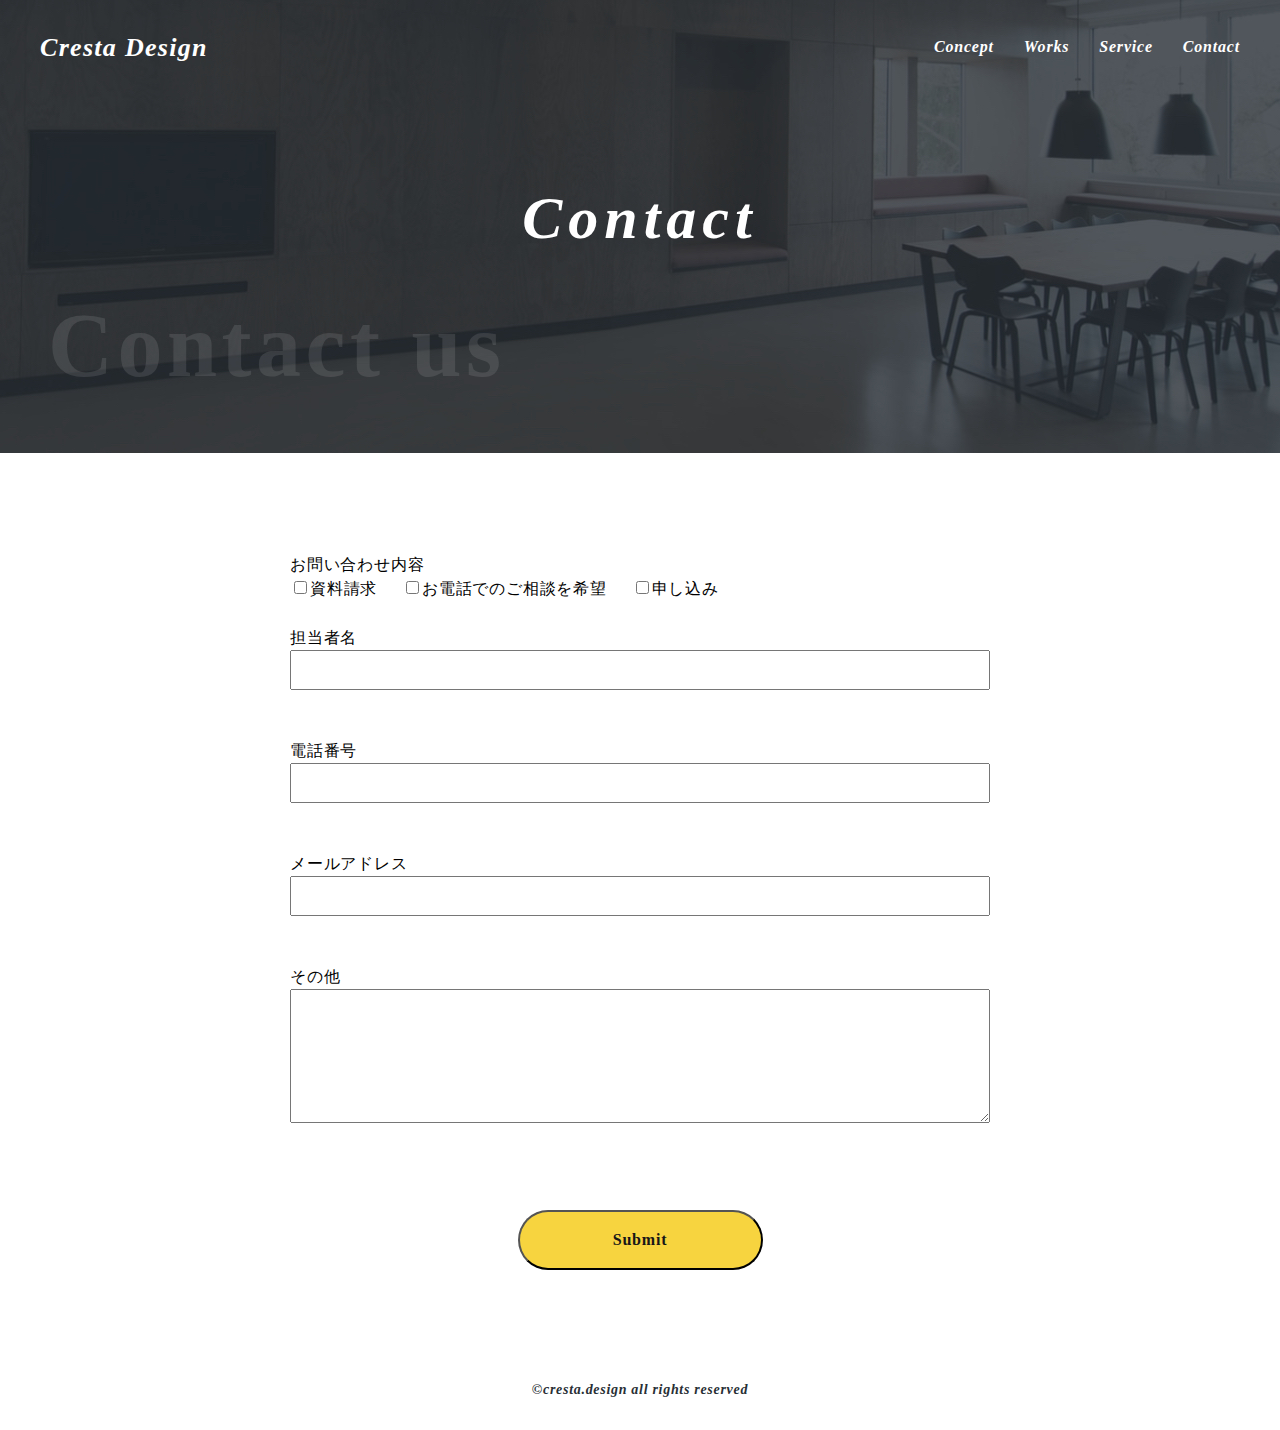
<file: contact/contact.html>
<!DOCTYPE html>
<html lang="ja">

<head>
    <meta charset="UTF-8">
    <meta name="viewport" content="width=device-width, initial-scale=1.0">
    <link href=“https://fonts.googleapis.com/css?family=Noto+Serif|Noto+Serif+JP&display=swap” rel=“stylesheet”>
    <link rel="stylesheet" href="../css/style.css">
    <script src="https://ajax.googleapis.com/ajax/libs/jquery/3.5.1/jquery.min.js"></script>
    <script type=”text/javascript” src="../js/script.js"></script>
    <title>Cresta Design お問い合わせ</title>
</head>

<body>
    <header class="l-header">
        <div class="c-hamburger">
            <span></span>
            <span></span>
            <span></span>
        </div>
        <div class="p-header">
            <div class="u-margin">
                <div class="p-header__logo">
                    <a href="../#">
                        <h1>Cresta Design</h1>
                    </a>
                    <div class="p-header__logo__menu">
                        <ul>
                            <li><a href="../index.html#concept">Concept</a></li>
                            <li><a href="../index.html#works">Works</a></li>
                            <li><a href="../index.html#service">Service</a></li>
                            <li><a href="#">Contact</a></li>
                        </ul>
                    </div>
                </div>
            </div>
        </div>
    </header>
    <section class="p-hamburger">
        <div class="u-margin">
            <ul class="p-hamburger__menu">
                <li><a href="../index.html#concept">Concept</a></li>
                <li><a href="../index.html#works">Works</a></li>
                <li><a href="../index.html#service">Service</a></li>
                <li><a href="#">Contact</a></li>
            </ul>
        </div>
    </section>
    <section id="contact">
        <div class="p-contact__page">
            <div class="u-margin">
                <div class="p-contact__page__top">
                    <div class="c-top-ttl__contact">
                        <h3>Contact</h3>
                    </div>
                    <div class="c-bottom-ttl__contact">
                        <h2>Contact us</h2>
                    </div>
                </div>
            </div>
        </div>
        <div class="p-contact__page__form">
            <div class="u-margin">
                <form action="post">
                    <p>お問い合わせ内容</p>
                    <input id="check-a" type="checkbox" name="content" value="資料請求"><label class="check" for="check-a">資料請求</label><br class="p-contact__page__form__pc">
                    <input id="check-b" type="checkbox" name="content" value="電話"><label class="check" for="check-b">お電話でのご相談を希望</label><br class="p-contact__page__form__pc">
                    <input id="check-c" type="checkbox" name="content" value="申し込み"><label class="check" for="check-c">申し込み</label><br>
                    <label for="name">担当者名</label><br>
                    <input type="text" name="name" id="name"><br>
                    <label for="tel">電話番号</label><br>
                    <input type="tel" name="tel" id="tel"><br>
                    <label for="mail">メールアドレス</label><br>
                    <input type="email" name="mail" id="mail"><br>
                    <label for="message">その他</label><br>
                    <textarea name="message" id="" cols="30" rows="5"></textarea><br>
                    <input type="submit" class="c-btn" value="Submit">
                </form>
            </div>
        </div>
    </section>
    <footer class="l-footer">
        <address class="copyright">©︎cresta.design all rights reserved</address>
    </footer>
    <script src="../js/script.js"></script>
</body>

</html>
</file>
<file: css/style.css>
@charset "UTF-8";
/* Box sizing rules */
*,
*::before,
*::after {
  -webkit-box-sizing: border-box;
          box-sizing: border-box;
}

/* Remove default padding */
ul[class],
ol[class] {
  padding: 0;
}

/* Remove default margin */
body,
h1,
h2,
h3,
h4,
p,
ul[class],
ol[class],
figure,
blockquote,
dl,
dd {
  margin: 0;
}

/* Set core root defaults */
html {
  scroll-behavior: smooth;
}

/* Set core body defaults */
body {
  min-height: 100vh;
  text-rendering: optimizeSpeed;
  line-height: 1.5;
}

/* Remove list styles on ul, ol elements with a class attribute */
ul[class],
ol[class] {
  list-style: none;
}

/* A elements that don't have a class get default styles */
a:not([class]) {
  text-decoration-skip-ink: auto;
}

/* Make images easier to work with */
img {
  max-width: 100%;
  display: block;
}

/* Natural flow and rhythm in articles by default */
article > * + * {
  margin-top: 1em;
}

/* Inherit fonts for inputs and buttons */
input,
button,
textarea,
select {
  font: inherit;
}

/* Blur images when they have no alt attribute */
img:not([alt]) {
  -webkit-filter: blur(10px);
          filter: blur(10px);
}

/* Remove all animations and transitions for people that prefer not to see them */
@media (prefers-reduced-motion: reduce) {
  * {
    -webkit-animation-duration: 0.01ms !important;
            animation-duration: 0.01ms !important;
    -webkit-animation-iteration-count: 1 !important;
            animation-iteration-count: 1 !important;
    -webkit-transition-duration: 0.01ms !important;
            transition-duration: 0.01ms !important;
    scroll-behavior: auto !important;
  }
}

.l-footer {
  height: 80px;
  text-align: center;
}

html {
  min-height: 100%;
}

body {
  position: relative;
  height: 100%;
}

html.is-fixed,
html.is-fixed body {
  height: 100%;
  overflow: hidden;
}

.c-card {
  margin-bottom: 30px;
  text-align: center;
  font-size: 0;
}

@media (min-width: 769px) {
  .c-card {
    margin-right: 20px;
    width: 32%;
  }
}

.c-card img {
  -o-object-fit: cover;
     object-fit: cover;
  display: inline-block;
  width: 100%;
  height: 200px;
}

.c-card p {
  display: inline-block;
  background-color: #ffffff;
  padding: 25px 20px;
  height: 134px;
  font-family: 'Noto Serif JP';
  font-size: 1rem;
  color: #141414;
  letter-spacing: 0.05em;
  line-height: 1.875;
  text-align: left;
}

.c-card:last-child {
  margin-bottom: 0;
}

.c-btn {
  display: inline-block;
  background-color: #F7D43F;
  width: 235px;
  height: 60px;
  border-radius: 30px;
  color: #171717;
  font-family: 'Noto Serif';
  font-weight: bold;
  letter-spacing: 0.05em;
  text-align: center;
  line-height: 60px;
  text-decoration: none;
  -webkit-transition: .3s;
  transition: .3s;
}

.c-btn:hover {
  opacity: .7;
  -webkit-transition: .3s;
  transition: .3s;
}

.c-top-ttl__left {
  max-width: 1000px;
  margin: 0 auto;
}

.c-top-ttl__left h3 {
  display: inline-block;
  padding-top: 100px;
  font-family: 'Noto Serif';
  font-weight: bold;
  font-style: italic;
  font-size: 1.875rem;
  color: #282F35;
  letter-spacing: 0.05em;
}

@media (min-width: 769px) {
  .c-top-ttl__left h3 {
    font-size: 3.75rem;
  }
}

.c-top-ttl__left span {
  margin-left: 30px;
  display: inline-block;
  vertical-align: middle;
  width: 90px;
  height: 5px;
  background-color: #282F35;
}

@media (min-width: 769px) {
  .c-top-ttl__left span {
    width: 200px;
  }
}

.c-top-ttl__right {
  max-width: 1200px;
  text-align: right;
  margin: 0 auto;
}

.c-top-ttl__right h3 {
  display: inline-block;
  padding-top: 100px;
  font-family: 'Noto Serif';
  font-weight: bold;
  font-style: italic;
  font-size: 1.875rem;
  color: #FFFFFF;
  letter-spacing: 0.1em;
}

@media (min-width: 769px) {
  .c-top-ttl__right h3 {
    font-size: 3.75rem;
  }
}

.c-top-ttl__right span {
  margin-left: 30px;
  display: inline-block;
  vertical-align: middle;
  width: 100px;
  height: 5px;
  background-color: #FFFFFF;
}

@media (min-width: 769px) {
  .c-top-ttl__right span {
    width: 200px;
  }
}

.c-top-ttl__contact h3 {
  display: inline-block;
  padding-top: 173px;
  font-family: 'Noto Serif';
  font-weight: bold;
  font-style: italic;
  font-size: 1.875rem;
  color: #FFFFFF;
  letter-spacing: 0.1em;
}

@media (min-width: 769px) {
  .c-top-ttl__contact h3 {
    font-size: 3.75rem;
  }
}

.c-bottom-ttl__right {
  max-width: 1200px;
  text-align: right;
  margin: 0 auto;
}

.c-bottom-ttl__right h2 {
  padding: 40px 0;
  font-family: 'Noto Serif';
  font-weight: bold;
  font-size: 2.5rem;
  color: #171717;
  letter-spacing: 0.05em;
  opacity: 0.05;
}

@media (min-width: 769px) {
  .c-bottom-ttl__right h2 {
    padding: 70px 0;
    font-size: 5.625rem;
  }
}

.c-bottom-ttl__left {
  max-width: 1200px;
  margin: 0 auto;
}

.c-bottom-ttl__left h2 {
  padding: 40px 0;
  text-align: left;
  color: #FFFFFF;
  opacity: 0.1;
  font-family: 'Noto Serif';
  font-weight: bold;
  font-size: 2.5rem;
  letter-spacing: 0.05em;
}

@media (min-width: 769px) {
  .c-bottom-ttl__left h2 {
    padding: 70px 0;
    font-size: 5.625rem;
  }
}

.c-bottom-ttl__contact {
  margin: 0 auto;
}

.c-bottom-ttl__contact h2 {
  padding: 40px 0;
  text-align: left;
  color: #FFFFFF;
  opacity: 0.1;
  font-family: 'Noto Serif';
  font-weight: bold;
  font-size: 2.5rem;
  letter-spacing: 0.05em;
}

@media (min-width: 769px) {
  .c-bottom-ttl__contact h2 {
    padding: 15px 0 0 28px;
    font-size: 5.625rem;
  }
}

.c-hamburger {
  position: absolute;
  z-index: 1000;
  cursor: pointer;
  top: 30px;
  right: 4vw;
  width: 30px;
  height: 30px;
  margin: 2px;
}

.c-hamburger span {
  right: 0px;
  width: 100%;
  height: 3px;
  position: absolute;
  display: block;
  background-color: #FFFDFD;
  -webkit-transform: rotate(0deg);
          transform: rotate(0deg);
  -webkit-transition: .4s ease-in-out;
  transition: .4s ease-in-out;
}

.c-hamburger span:nth-child(1) {
  top: 0px;
}

.c-hamburger span:nth-child(2) {
  top: 10px;
}

.c-hamburger span:nth-child(3) {
  top: 20px;
}

.c-hamburger.show span:nth-child(1) {
  top: 10px;
  -webkit-transform: rotate(45deg);
          transform: rotate(45deg);
}

.c-hamburger.show span:nth-child(2) {
  width: 0;
}

.c-hamburger.show span:nth-child(3) {
  top: 10px;
  -webkit-transform: rotate(-45deg);
          transform: rotate(-45deg);
}

@media (min-width: 769px) {
  .c-hamburger {
    display: none;
  }
}

.swiper-wrapper .swiper-slide {
  background-position: center center;
  background-size: cover;
  background-repeat: no-repeat;
  height: 100vh;
  min-height: 550px;
  overflow: hidden;
  -webkit-backface-visibility: hidden;
  backface-visibility: hidden;
}

.c-wrap {
  max-width: 1000px;
  margin: 0 auto;
}

.p-header {
  width: 100%;
  padding-top: 30px;
  text-align: center;
  position: absolute;
  top: 0;
  left: 0;
  z-index: 30;
}

@media (min-width: 769px) {
  .p-header {
    padding-top: 19px;
  }
}

.p-header__logo {
  margin: 0 auto;
  max-width: 1200px;
  display: -webkit-box;
  display: -ms-flexbox;
  display: flex;
  -webkit-box-pack: justify;
      -ms-flex-pack: justify;
          justify-content: space-between;
  -webkit-box-align: center;
      -ms-flex-align: center;
          align-items: center;
}

.p-header__logo a {
  text-decoration: none;
}

.p-header__logo a:hover {
  opacity: .7;
  -webkit-transition: .3s;
  transition: .3s;
}

.p-header__logo h1 {
  color: #ffffff;
  font-family: 'Noto Serif';
  font-weight: bold;
  font-style: italic;
  font-size: 1.625rem;
  letter-spacing: 0.05em;
}

.p-header__logo__menu {
  display: none;
}

@media (min-width: 769px) {
  .p-header__logo__menu {
    display: block;
  }
  .p-header__logo__menu ul {
    display: -webkit-box;
    display: -ms-flexbox;
    display: flex;
  }
  .p-header__logo__menu ul li {
    list-style: none;
    color: #ffffff;
    font-family: 'Noto Serif';
    font-weight: bold;
    font-style: italic;
    font-size: 1rem;
    letter-spacing: 0.05em;
    margin-left: 30px;
  }
  .p-header__logo__menu ul li a {
    text-decoration: none;
    color: #FFFFFF;
  }
}

.p-header.fixed {
  display: none;
}

@media (min-width: 769px) {
  .p-header.fixed {
    display: block;
    position: fixed;
    top: 0;
    left: 0;
    z-index: 10;
    background-color: #282F35;
    height: 90px;
    -webkit-transition: .3s;
    transition: .3s;
  }
}

.p-top {
  position: relative;
}

.p-top__ttl {
  position: absolute;
  top: 50%;
  -webkit-transform: translateY(-50%);
          transform: translateY(-50%);
  left: 0;
  margin: auto;
  width: 100%;
  z-index: 10;
  text-align: center;
}

@media (min-width: 769px) {
  .p-top__ttl {
    width: auto;
    margin: 0;
    top: none;
    -webkit-transform: none;
            transform: none;
    left: 120px;
    bottom: 117px;
  }
}

.p-top__ttl h2 {
  color: #ffffff;
  font-family: 'Noto Serif';
  font-weight: bold;
  font-size: 9.8vw;
  letter-spacing: 0.05em;
}

@media (min-width: 769px) {
  .p-top__ttl h2 {
    font-size: 4.375rem;
  }
}

.p-top__ttl h3 {
  color: #ffffff;
  padding-top: 50px;
  font-family: 'Noto Serif JP';
  font-weight: bold;
  font-size: 8vw;
  letter-spacing: 0.05em;
  line-height: 1.6;
}

@media (min-width: 769px) {
  .p-top__ttl h3 {
    padding-top: 20px;
    font-size: 2.5rem;
  }
  .p-top__ttl h3 br {
    display: none;
  }
}

.p-concept br {
  display: none;
}

@media (min-width: 769px) {
  .p-concept br {
    display: block;
  }
}

.p-concept h4 {
  padding-top: 50px;
  font-family: 'Noto Serif JP';
  font-weight: bold;
  font-size: 1.25rem;
  color: #171717;
  text-align: center;
  letter-spacing: 0.05em;
  line-height: 1.5;
}

@media (min-width: 769px) {
  .p-concept h4 {
    padding-top: 70px;
    font-size: 1.875rem;
  }
}

@media (min-width: 769px) {
  .p-concept__box {
    display: -webkit-box;
    display: -ms-flexbox;
    display: flex;
    -webkit-box-pack: justify;
        -ms-flex-pack: justify;
            justify-content: space-between;
  }
}

.p-concept p {
  padding-top: 30px;
  font-family: 'Noto Serif JP';
  font-weight: bold;
  font-size: 1rem;
  color: #171717;
  letter-spacing: 0.05em;
  line-height: 1.875;
}

@media (min-width: 769px) {
  .p-concept p {
    display: -webkit-box;
    display: -ms-flexbox;
    display: flex;
    -webkit-box-align: center;
        -ms-flex-align: center;
            align-items: center;
    padding-top: 60px;
    max-width: 440px;
  }
}

.p-concept img {
  padding-top: 30px;
  width: 100%;
  height: 150px;
  -o-object-fit: cover;
     object-fit: cover;
  -o-object-position: 50% 100%;
     object-position: 50% 100%;
}

@media (min-width: 769px) {
  .p-concept img {
    margin-left: 20px;
    padding-top: 60px;
    max-width: 440px;
    height: auto;
  }
}

.p-works {
  background-image: url(../img/works-bgi@2x.jpg);
  background-position: center;
  background-size: cover;
  text-align: center;
}

.p-works ul {
  margin: 50px 0 0 0;
}

@media (min-width: 769px) {
  .p-works ul {
    margin-top: 80px;
    display: -webkit-box;
    display: -ms-flexbox;
    display: flex;
  }
}

.p-works a {
  margin: 80px 0 0 0;
}

.copyright {
  font-family: 'Noto Serif';
  font-weight: bold;
  font-size: 0.875rem;
  color: #282F35;
  letter-spacing: 0.05em;
  line-height: 80px;
}

.p-hamburger {
  position: absolute;
  top: 0;
  left: ０;
  z-index: 50;
  width: 100%;
  background-color: #282F35;
  opacity: 0;
  visibility: hidden;
  -webkit-transition: opacity .5s, visibility .5s;
  transition: opacity .5s, visibility .5s;
}

.p-hamburger ul {
  min-height: 100vh;
  display: -webkit-box;
  display: -ms-flexbox;
  display: flex;
  -webkit-box-orient: vertical;
  -webkit-box-direction: normal;
      -ms-flex-direction: column;
          flex-direction: column;
  -webkit-box-align: center;
      -ms-flex-align: center;
          align-items: center;
  -webkit-box-pack: center;
      -ms-flex-pack: center;
          justify-content: center;
}

.p-hamburger ul li {
  font-family: 'Noto Serif';
  font-weight: bold;
  font-style: italic;
  font-size: 1rem;
  letter-spacing: 0.05em;
  margin-bottom: 30px;
}

.p-hamburger ul li a {
  text-decoration: none;
  color: #FFFFFF;
}

.p-hamburger.show {
  opacity: 1;
  visibility: visible;
}

.p-contact {
  background-image: url(../img/contact-bgi@2x.jpg);
  background-position: center;
  background-size: cover;
  text-align: center;
}

.p-contact p {
  padding-top: 80px;
  font-family: 'Noto Serif JP';
  font-weight: bold;
  font-size: 1.25rem;
  color: #FFFFFF;
  text-align: center;
  letter-spacing: 0.05em;
}

.p-contact a {
  margin-top: 30px;
}

@media (min-width: 769px) {
  .p-contact a {
    margin-top: 40px;
  }
}

.p-contact__page {
  background-image: url(../img/contact-page-bgi@2x.jpg);
  background-position: center;
  background-size: cover;
  text-align: center;
  height: 360px;
}

@media (min-width: 769px) {
  .p-contact__page {
    height: 453px;
  }
}

.p-contact__page__form * {
  font-family: 'Noto Serif JP';
  letter-spacing: 0.05em;
}

.p-contact__page__form form {
  margin: 0 auto;
  max-width: 700px;
}

.p-contact__page__form p {
  padding-top: 100px;
}

.p-contact__page__form input:not([type="checkbox"]) {
  display: block;
  width: 100%;
  padding: 6px;
}

.p-contact__page__form textarea {
  width: 100%;
  padding: 6px;
}

.p-contact__page__form label:not(.check) {
  margin-top: 25px;
  display: inline-block;
}

.p-contact__page__form input[type="submit"] {
  margin: 80px auto;
  width: 245px;
  line-height: normal;
  cursor: pointer;
}

.p-contact__page__form label.check {
  padding-right: 20px;
  cursor: pointer;
}

.p-contact__page__form input[type="checkbox"] {
  cursor: pointer;
}

@media (min-width: 769px) {
  .p-contact__page__form__pc {
    display: none;
  }
}

.p-service ul {
  display: -webkit-box;
  display: -ms-flexbox;
  display: flex;
  -webkit-box-orient: vertical;
  -webkit-box-direction: normal;
      -ms-flex-direction: column;
          flex-direction: column;
  -webkit-box-pack: center;
      -ms-flex-pack: center;
          justify-content: center;
  margin-top: 80px;
}

@media (min-width: 769px) {
  .p-service ul {
    -webkit-box-orient: horizontal;
    -webkit-box-direction: normal;
        -ms-flex-direction: row;
            flex-direction: row;
  }
}

.p-service__contents__img {
  margin-bottom: 30px;
  max-width: 100%;
}

@media (min-width: 769px) {
  .p-service__contents__img {
    width: 33.333%;
  }
}

.p-service__contents__img a {
  text-align: center;
  line-height: 250px;
  margin: 0 auto;
  max-width: 480px;
  display: block;
  font-family: 'Noto Serif';
  font-weight: bold;
  font-style: italic;
  font-size: 1.25rem;
  color: #ffffff;
  letter-spacing: 0.1em;
  text-decoration: none;
  -webkit-transition: .3s;
  transition: .3s;
}

@media (min-width: 769px) {
  .p-service__contents__img a {
    margin: 0 auto;
    max-width: 480px;
    line-height: 320px;
    font-size: 2.5rem;
  }
}

.p-service__contents__img a:hover {
  -webkit-transition: .3s;
  transition: .3s;
  background-color: rgba(23, 23, 23, 0.3);
}

.p-service__contents__img:first-child {
  background: url(../img/service-img01@2x.jpg) center center no-repeat;
}

.p-service__contents__img:nth-child(2) {
  background: url(../img/service-img02@2x.jpg) center center no-repeat;
}

.p-service__contents__img:last-child {
  background: url(../img/service-img03@2x.jpg) center center no-repeat;
  margin-bottom: 0;
}

@media (min-width: 769px) {
  .p-service__contents__img:last-child {
    margin-bottom: 30px;
  }
}

.u-margin {
  padding: 0 4vw;
  margin: 0 auto;
}

@media (min-width: 769px) {
  .u-margin {
    padding: 0 20px;
  }
}
/*# sourceMappingURL=style.css.map */
</file>
